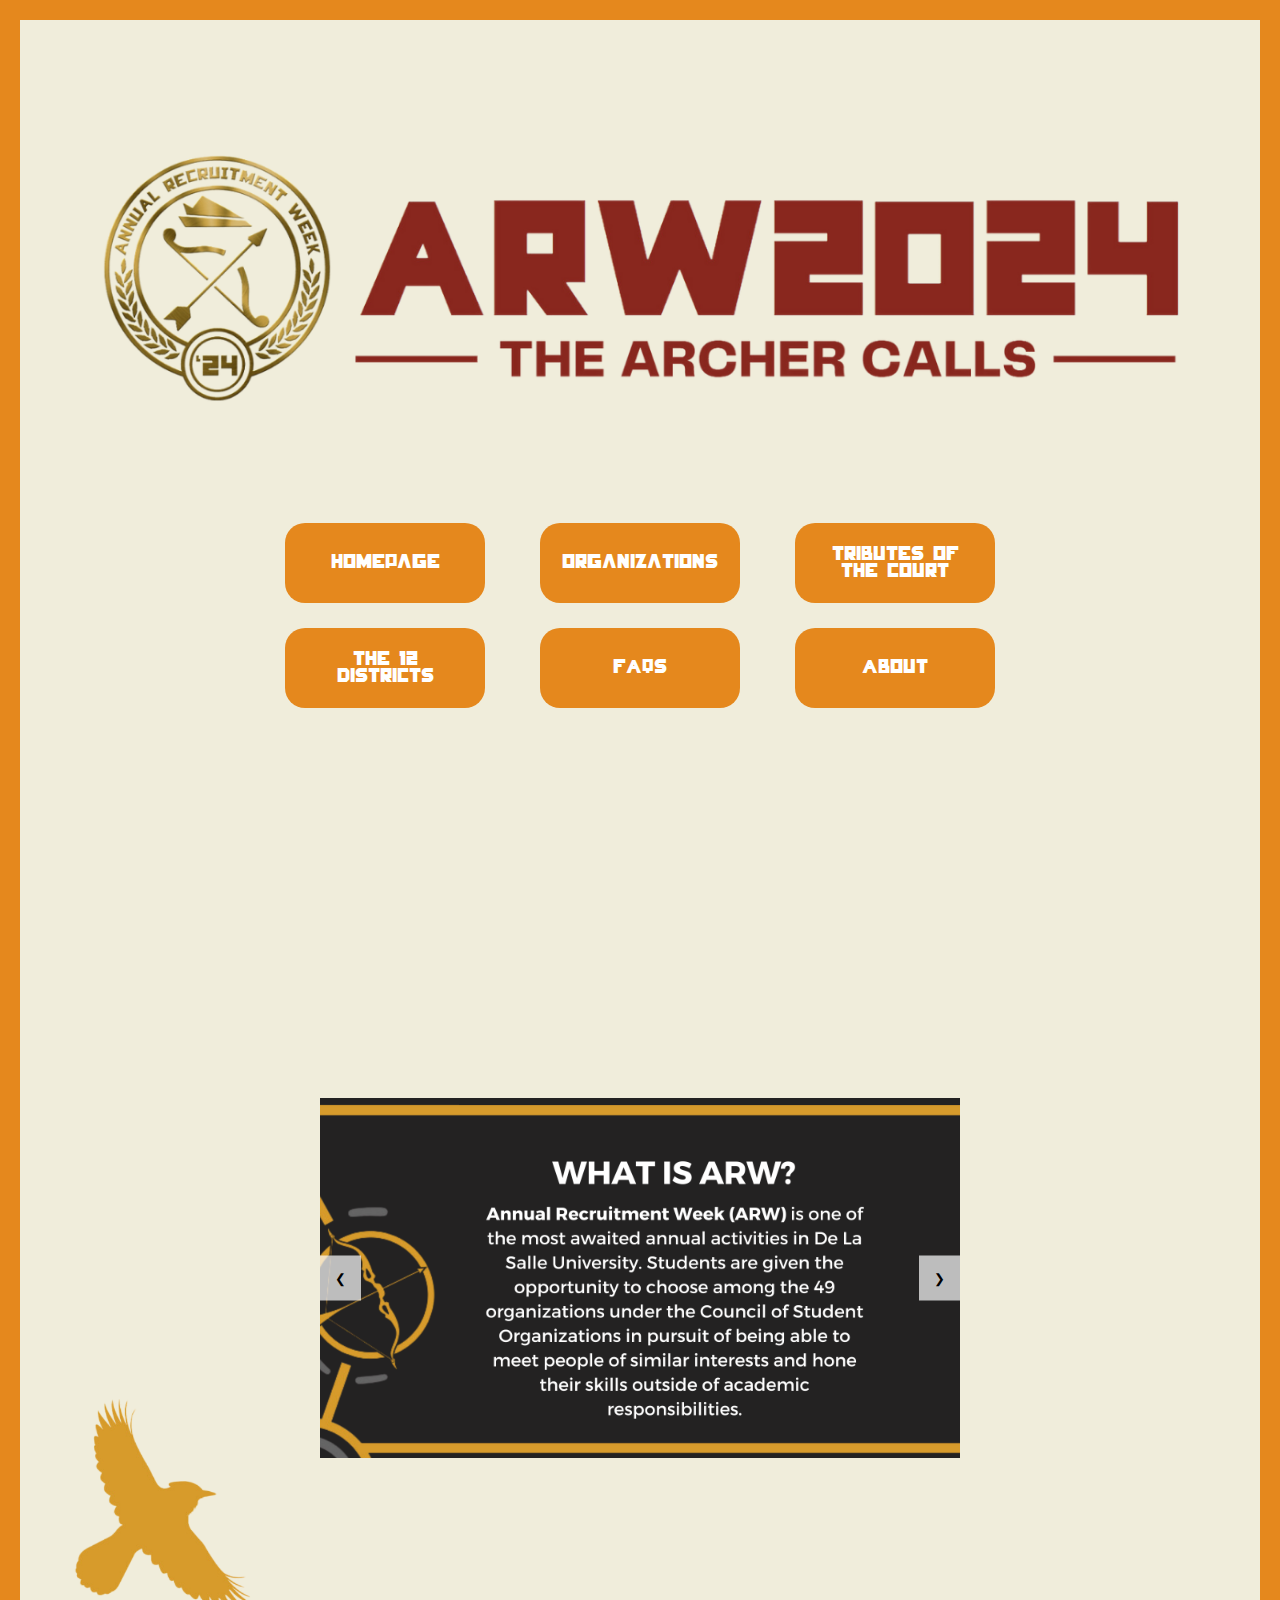
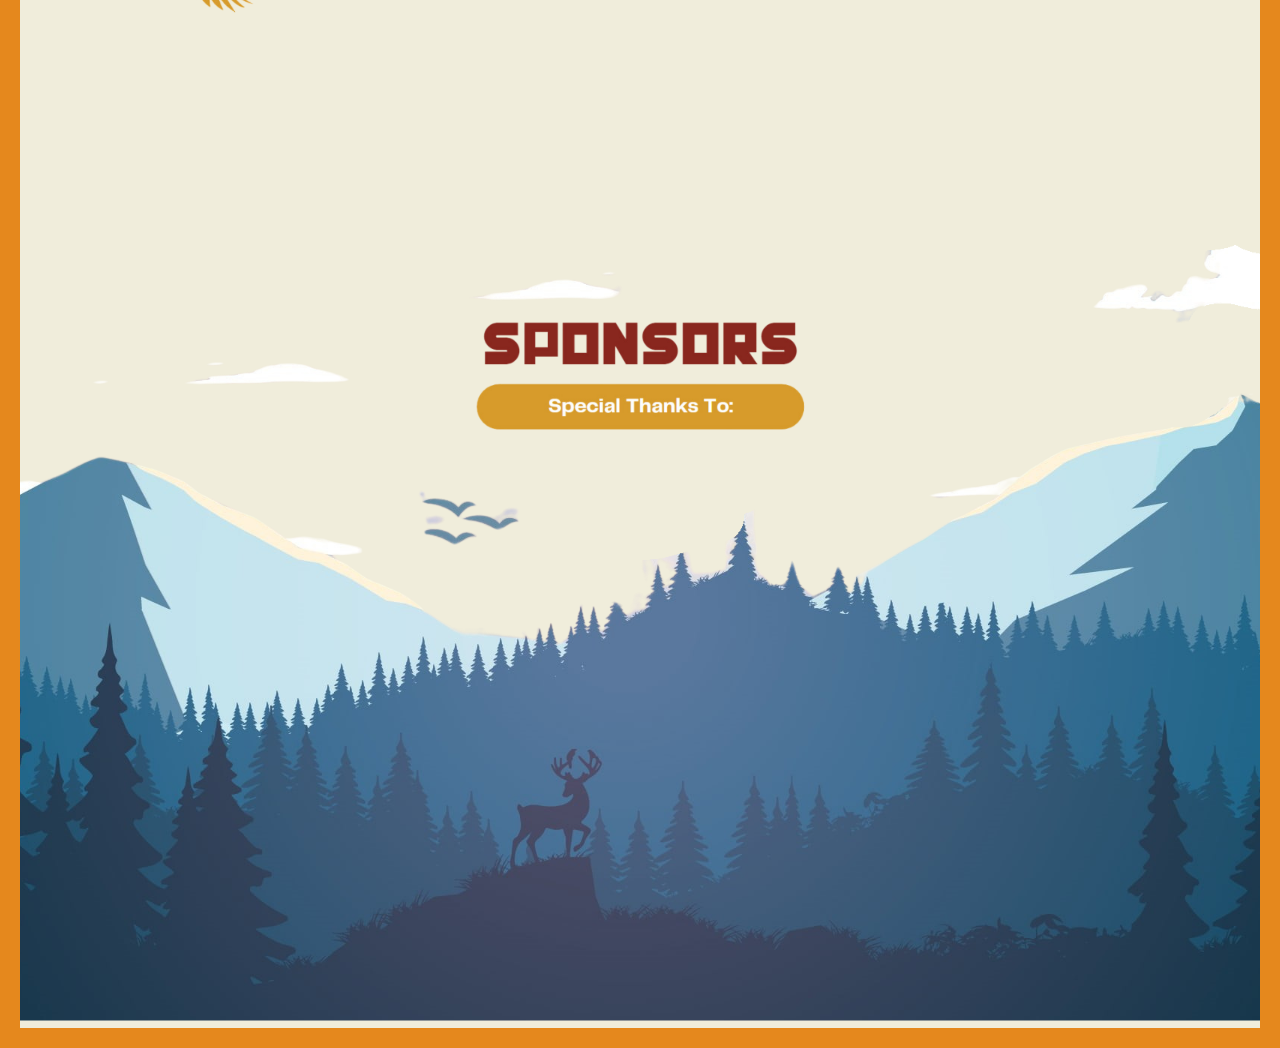
<file: index.html>
<!DOCTYPE html>
<html lang="en">
<head>
    <meta charset="UTF-8">
    <meta name="viewport" content="width=device-width, initial-scale=1.0">
    <title>ARW2024 - The Archer Calls</title>
    <link rel="stylesheet" href="style.css">
</head>
<body>
    <div class="container">
        <header>
            <img src="images/home/banner.png" alt="ARW2024" class="arw-logo">
        </header>

        <div id="loading-screen">
            <img src="images/home/loading.gif" alt="Loading..."> 
        </div>
    


        
        <nav>
            <a href="index.html" style="text-decoration: none;">
                <button class="nav-btn">Homepage</button>
            </a>
            <a href="Org.html" style="text-decoration: none;">
                <button class="nav-btn">Organizations</button>
            </a>
            <a href="tributes.html" style="text-decoration: none;">
                <button class="nav-btn">Tributes of the Court</button>
            </a>
            <a href="districts.html" style="text-decoration: none;">
                <button class="nav-btn">The 12 Districts</button>
            </a>
            <a href="faqs.html" style="text-decoration: none;">
                <button class="nav-btn">FAQs</button>
            </a>
            <a href="about.html" style="text-decoration: none;">
                <button class="nav-btn">About</button>
            </a>
            
        </nav>
    </div>

<div class="carousel" id="section1">
    <div class="background-layer">
    <div class="carousel-container">
        <img src="images/home/a1.png" alt="Image 1" class="carousel-image active">
        <img src="images/home/a2.png" alt="Image 2" class="carousel-image">
        <img src="images/home/a3.png" alt="Image 3" class="carousel-image">
        <button class="carousel-button left" onclick="moveCarousel(-1)">&#10094;</button>
        <button class="carousel-button right" onclick="moveCarousel(1)">&#10095;</button>
    </div>
</div>


<div class="bird-img">
    <img src="images/home/1.png" alt="Description of image" class="bird">
</div>


    <div class="background-layer" id="section2">
        <img src="images/home/sponsors.png" alt="Background Layer 2" class="sponsors">
    </div>

<script src="main.js"></script> 
</body>
</html>
</file>
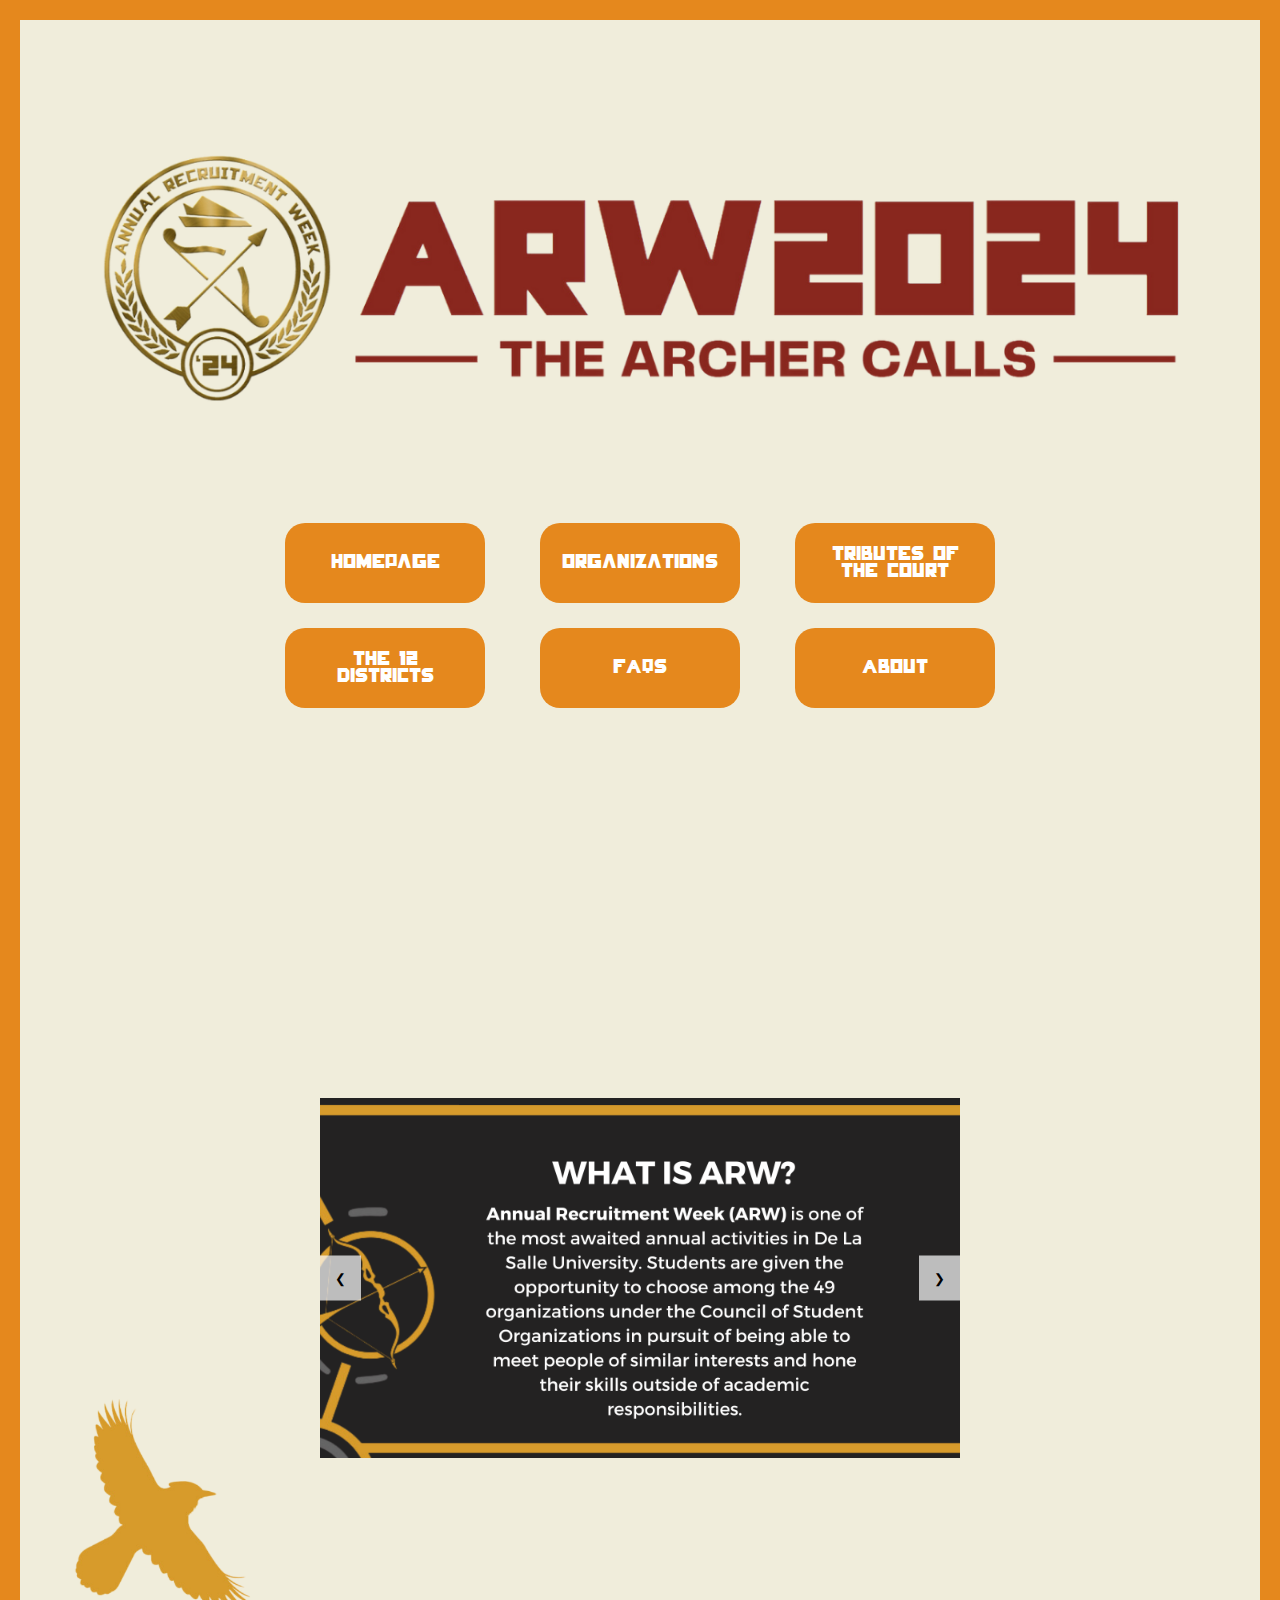
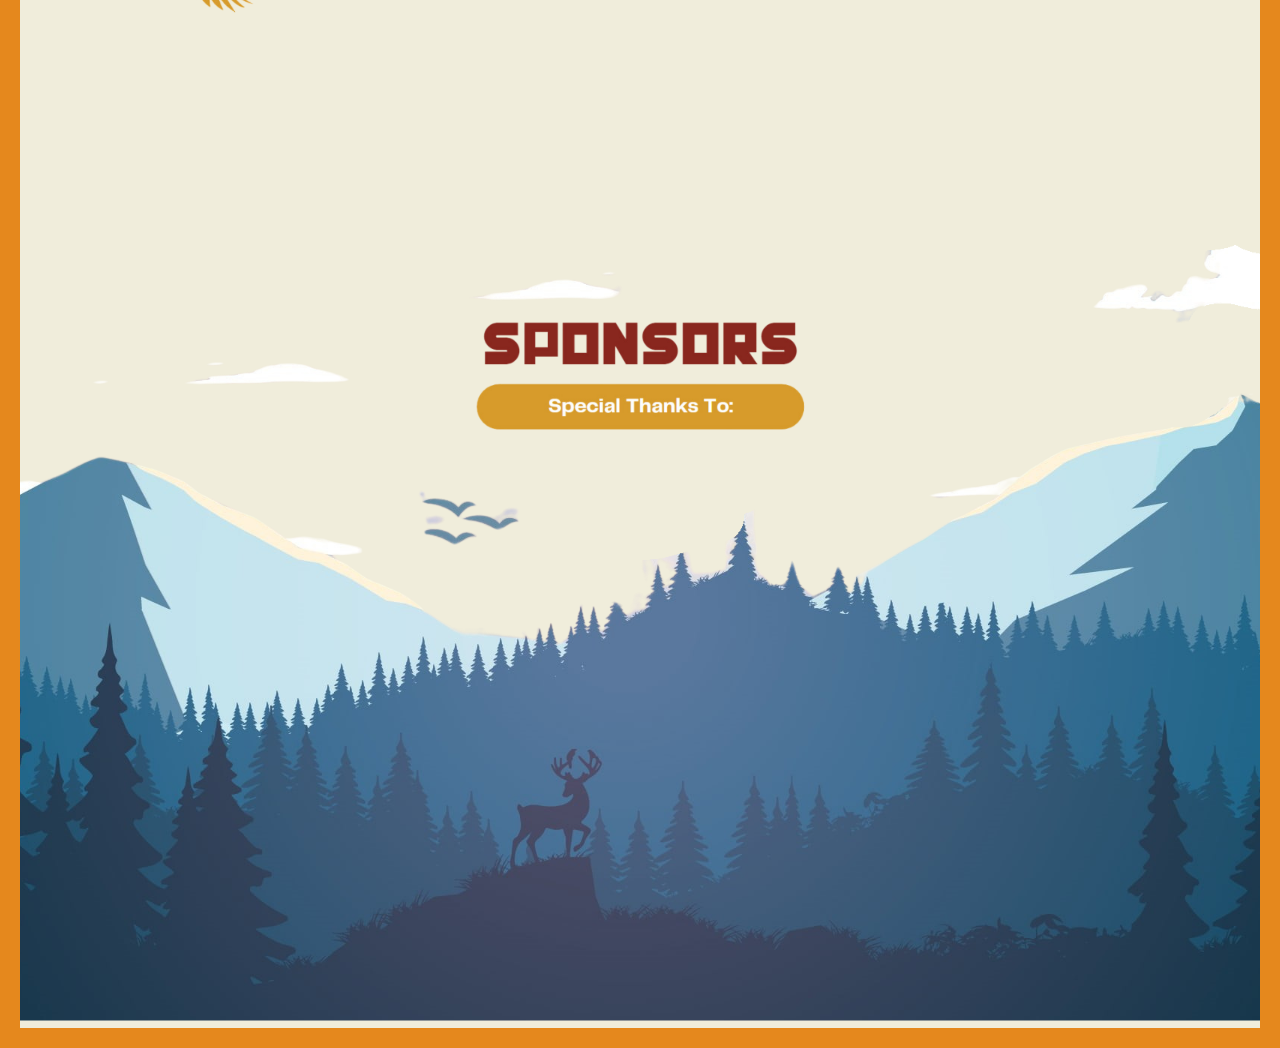
<file: Home.html>
<!DOCTYPE html>
<html lang="en">
<head>
    <meta charset="UTF-8">
    <meta name="viewport" content="width=device-width, initial-scale=1.0">
    <title>ARW2024 - The Archer Calls</title>
    <link rel="stylesheet" href="style.css">
</head>
<body>
    <div class="container">
        <header>
            <img src="images/home/banner.png" alt="ARW2024" class="arw-logo">
        </header>

        <div id="loading-screen">
            <img src="images/home/loading.gif" alt="Loading..."> 
        </div>
    


        
        <nav>
            <a href="Home.html" style="text-decoration: none;">
                <button class="nav-btn">Homepage</button>
            </a>
            <a href="Org.html" style="text-decoration: none;">
                <button class="nav-btn">Organizations</button>
            </a>
            <a href="tributes.html" style="text-decoration: none;">
                <button class="nav-btn">Tributes of the Court</button>
            </a>
            <a href="districts.html" style="text-decoration: none;">
                <button class="nav-btn">The 12 Districts</button>
            </a>
            <a href="faqs.html" style="text-decoration: none;">
                <button class="nav-btn">FAQs</button>
            </a>
            <a href="about.html" style="text-decoration: none;">
                <button class="nav-btn">About</button>
            </a>
            
        </nav>
    </div>

<div class="carousel" id="section1">
    <div class="background-layer">
    <div class="carousel-container">
        <img src="images/home/a1.png" alt="Image 1" class="carousel-image active">
        <img src="images/home/a2.png" alt="Image 2" class="carousel-image">
        <img src="images/home/a3.png" alt="Image 3" class="carousel-image">
        <button class="carousel-button left" onclick="moveCarousel(-1)">&#10094;</button>
        <button class="carousel-button right" onclick="moveCarousel(1)">&#10095;</button>
    </div>
</div>


<div class="bird-img">
    <img src="images/home/1.png" alt="Description of image" class="bird">
</div>


    <div class="background-layer" id="section2">
        <img src="images/home/sponsors.png" alt="Background Layer 2" class="sponsors">
    </div>

<script src="main.js"></script> 
</body>
</html>
</file>
<file: style.css>
@font-face {
    font-family: 'CustomFont';
    src: url('font/hg.ttf') format('truetype');
    font-weight: normal;
    font-style: normal;
}


* {
    margin: 0;
    padding: 0;
    box-sizing: border-box;
    font-family: Arial, sans-serif;
}


body {
    background-color: #f0eddb;
    padding: 0;
    border: 20px solid #e5881d;
    margin: 0;
    font-family: 'CustomFont', sans-serif;
}

.container {
    max-width: 1200px;
    margin: 0 auto;
    padding: 30px;
}

header {
    margin-bottom: 40px;
}

.logo-container {
    text-align: center;
    margin-bottom: 20px;
}

.logo {
    width: 120px;
    height: auto;
}

h1 {
    font-size: 48px;
    color: #B53C28;
}

.subtitle {
    font-size: 24px;
    color: #B53C28;
    margin-top: 10px;
}

/* Navigation Styling */
nav {
    display: grid;
    grid-template-columns: repeat(3, 1fr);
    grid-gap: 25px;
    justify-items: center;
    margin-top: 20px;
    padding-left: 200px;
    padding-right: 200px;
}



/* Navigation Button */
.nav-btn {
    font-family: 'CustomFont', sans-serif;
    background-color: #e5881d;
    color: white;
    border: none;
    width: 200px;
    height: 80px;
    font-size: 18px;
    border-radius: 20px;
    cursor: pointer;
    padding: 15px;
    transition: background-color 0.3s, transform 0.3s;
    display: flex;
    align-items: center;
    justify-content: center;
}

.nav-btn:hover {
    background-color: #B38345;
    transform: scale(1.05);
}

/* Background Layer */
.background-layer {
    height: 120vh;
    display: flex;
    flex-direction: column;
    justify-content: center;
    align-items: center;
    background-color: #f0eddb;
    padding: 20px;
}

/* Section 2 Styling */
#section2 {
    background-image: url('images/home/section2.png');
    background-size: cover;
    background-position: center;
    background-repeat: no-repeat;
    height: 90vh;
    color: white;
    position: relative;
    z-index: 1;
    margin: 0px;
    padding: 0;
    border: none;
}

/* Page Styling */
.page {
    height: 100vh;
    display: flex;
    flex-direction: column;
    justify-content: center;
    align-items: center;
    background-color: #F5E5C4;
    padding: 20px;
}

/* Typography */
h2 {
    color: #B53C28;
    font-size: 36px;
}

p {
    color: #4A4A4A;
    font-size: 18px;
    text-align: center;
}

/* Arrow Logo Styling */
.arw-logo {
    display: block;
    margin: 0 auto;
    width: 1100px;
    height: auto;
    max-height: 500px;
    margin-top: 20px;
}

/* Carousel Styling */
.carousel {
    position: relative;
    text-align: center;
    padding: 0;
    margin-top: 0;
}

.carousel-container {
    position: relative;
    overflow: hidden;
    max-width: 800px;
    margin: auto;
}

.carousel-image {
    width: 120%;
    height: 400px;
    object-fit: cover;
    display: none;
    padding: 20px 0;
    margin-left: -10%;
}

.carousel-image.active {
    display: block;
}

.carousel-button {
    position: absolute;
    top: 50%;
    transform: translateY(-50%);
    background-color: rgba(255, 255, 255, 0.7);
    border: none;
    cursor: pointer;
    padding: 15px;
    z-index: 10;
}

.carousel-button.left {
    left: 0px;
}

.carousel-button.right {
    right: 0px;
}

/* Sponsors Styling */
.sponsors {
    width: 400px;
    height: auto;
    padding-bottom: 500px;
    box-sizing: border-box;
}

@media (max-width: 768px) {
    .container {
        padding: 15px;
    }
    
    nav {
        display: flex;
        flex-direction: column;
        padding: 0;
    }
    
    .nav-btn {
        width: 100%;
        margin-bottom: 15px;
    }
    
    .carousel-image {
        width: 100%;
        margin-left: 0;
    }
    
    .arw-logo {
        width: 100%;
        max-height: 300px;
    }
}

/***********BIRD************/
.bird-img {
    position: absolute; 
    top: 620px; 
    left: 0; 
    width: 100%;
    height: auto; 
    max-width: 800px;
    margin: 0 auto;
    overflow: hidden; 
    z-index: 1;
}


.bird {
    width: 300px;
    height: auto; 
    display: block; 
}



/*******************************Organizations*********************************/
/***********CSO***************/
.video-container {
    position: relative; /* Needed for absolute positioning */
    width: 100%; /* Full width of the container */
    display: flex;
    justify-content: center; /* Center the video horizontally */
    align-items: center; /* Center the video vertically */
    height: auto; /* Set a specific height */
    overflow: hidden; /* Optional: Prevent overflow */
}

.org-vid1 {
    padding-top: 60px;
    width: 700px; /* Maintain a maximum width */
    height: 500px; /* Allow height to adjust automatically */
    /* Optional: To maintain aspect ratio */

    object-fit: cover; /* Cover the container without distorting the aspect ratio */
}


#loading-screen {
    position: fixed;
    top: 0;
    left: 0;
    width: 100%;
    height: 100%;
    background-color: #e8ab3a; /* Set background color */
    display: none; /* Hidden by default */
    justify-content: center;
    align-items: center;
    z-index: 1000; /* Above other content */
}
#loading-screen img {
    width: 100px; /* Adjust width of GIF */
    height: auto; /* Maintain aspect ratio */
}
</file>
